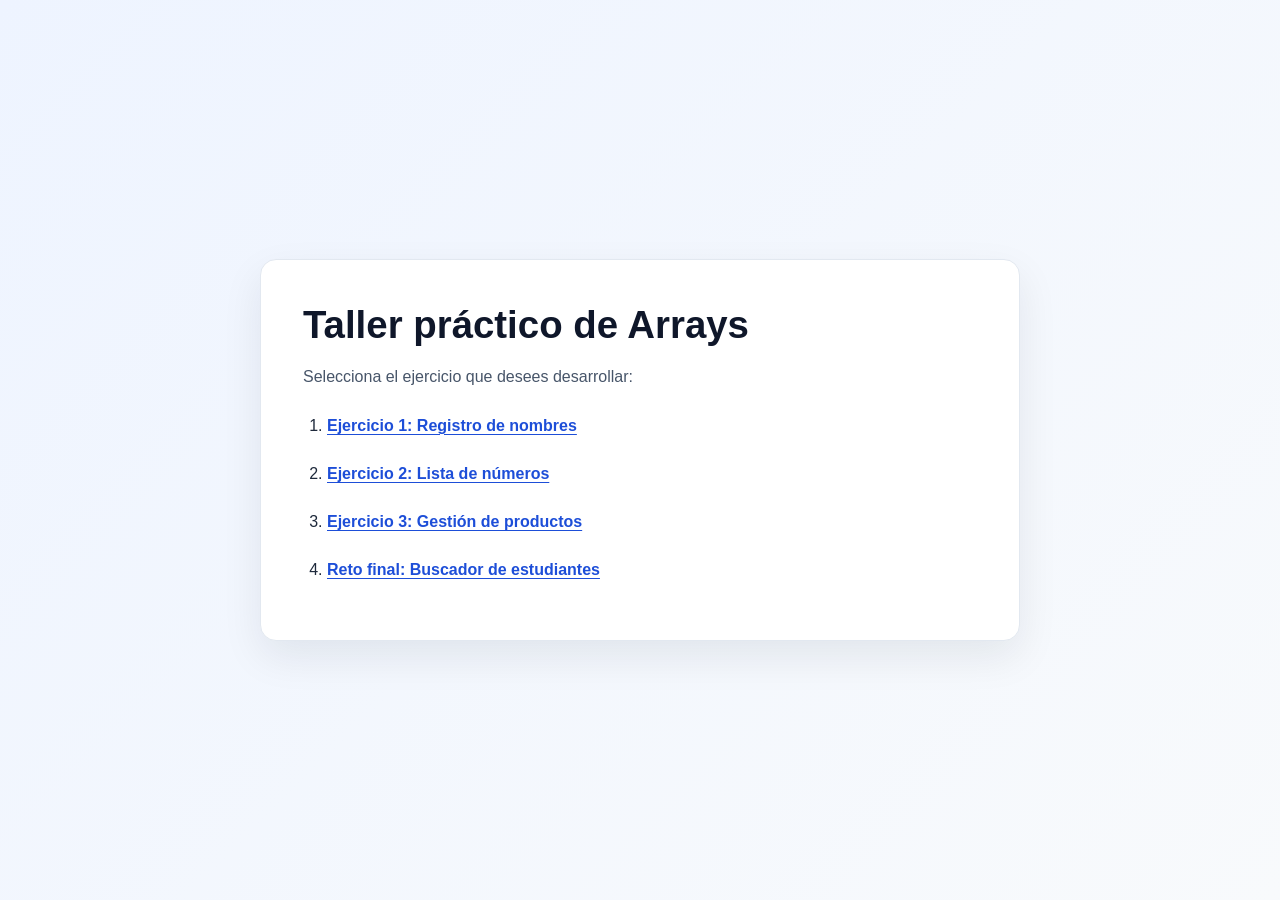
<file: index.html/index.html>
<!DOCTYPE html>
<html lang="es">
<head>
    <meta charset="UTF-8">
    <meta name="viewport" content="width=device-width, initial-scale=1.0">
    <title>Taller Práctico de Arrays</title>
    <link rel="stylesheet" href="css/style.css">
</head>
<body>
    <div class="contenedor">
        <h1>Taller práctico de Arrays</h1>
        <p>Selecciona el ejercicio que desees desarrollar:</p>
        <ol>
            <li><a href="ejercicio1.html">Ejercicio 1: Registro de nombres</a></li>
            <li><a href="ejercicio2.html">Ejercicio 2: Lista de números</a></li>
            <li><a href="ejercicio3.html">Ejercicio 3: Gestión de productos</a></li>
            <li><a href="ejercicio4.html">Reto final: Buscador de estudiantes</a></li>
        </ol>
    </div>
</body>
</html>
</file>
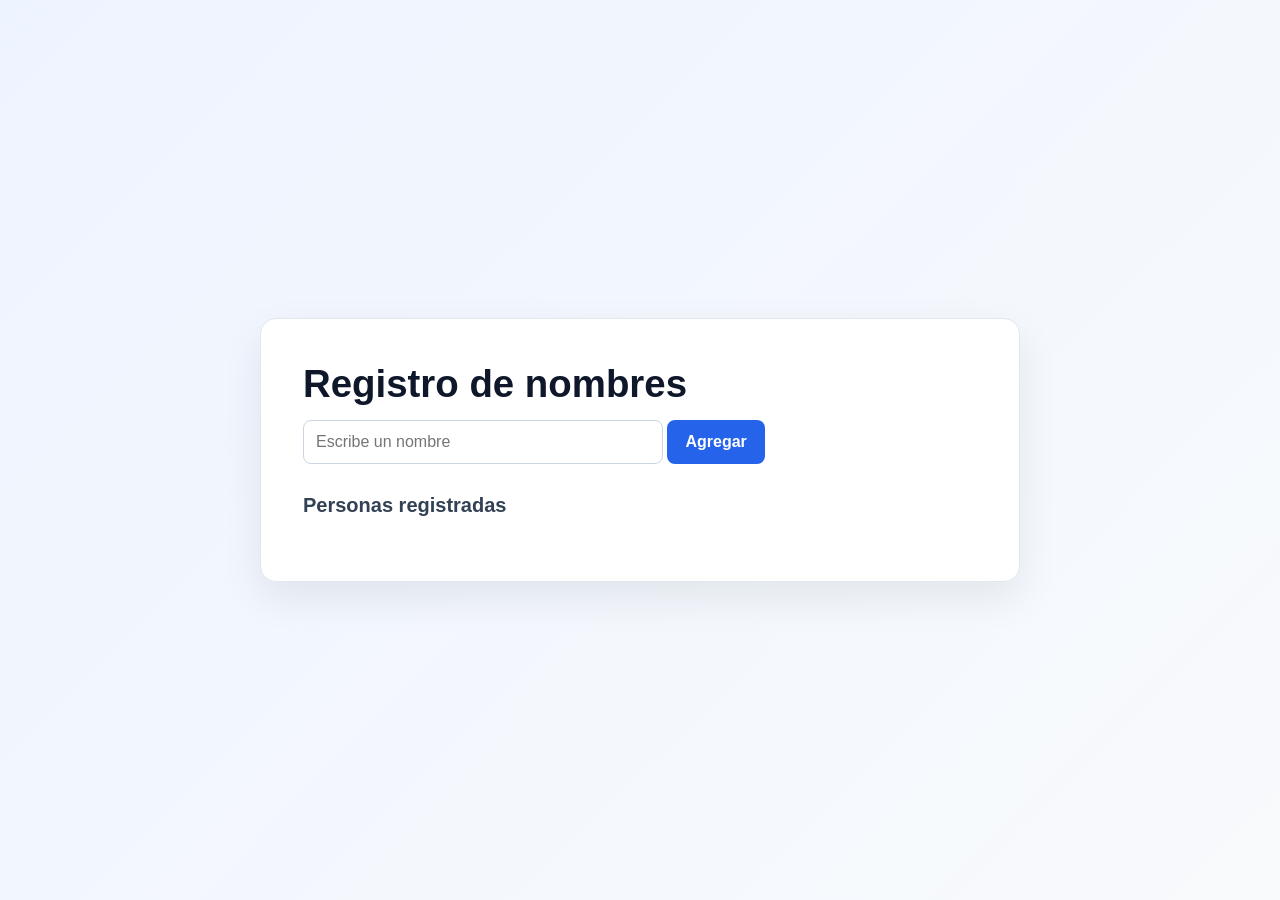
<file: index.html/ejercicio1.html>
<!DOCTYPE html>
<html lang="es">
<head>
    <meta charset="UTF-8">
    <meta name="viewport" content="width=device-width, initial-scale=1.0">
    <title>Registro de nombres</title>
    <link rel="stylesheet" href="css/style.css">
</head>
<body>
    <div class="contenedor">
        <h1>Registro de nombres</h1>
        <input type="text" id="nombre" placeholder="Escribe un nombre">
        <button type="button" onclick="agregarNombre()">Agregar</button>

        <h2>Personas registradas</h2>
        <ul id="lista"></ul>
        <p id="cantidad"></p>
    </div>

    <script src="js/ejercicio1.js"></script>
</body>
</html>
</file>
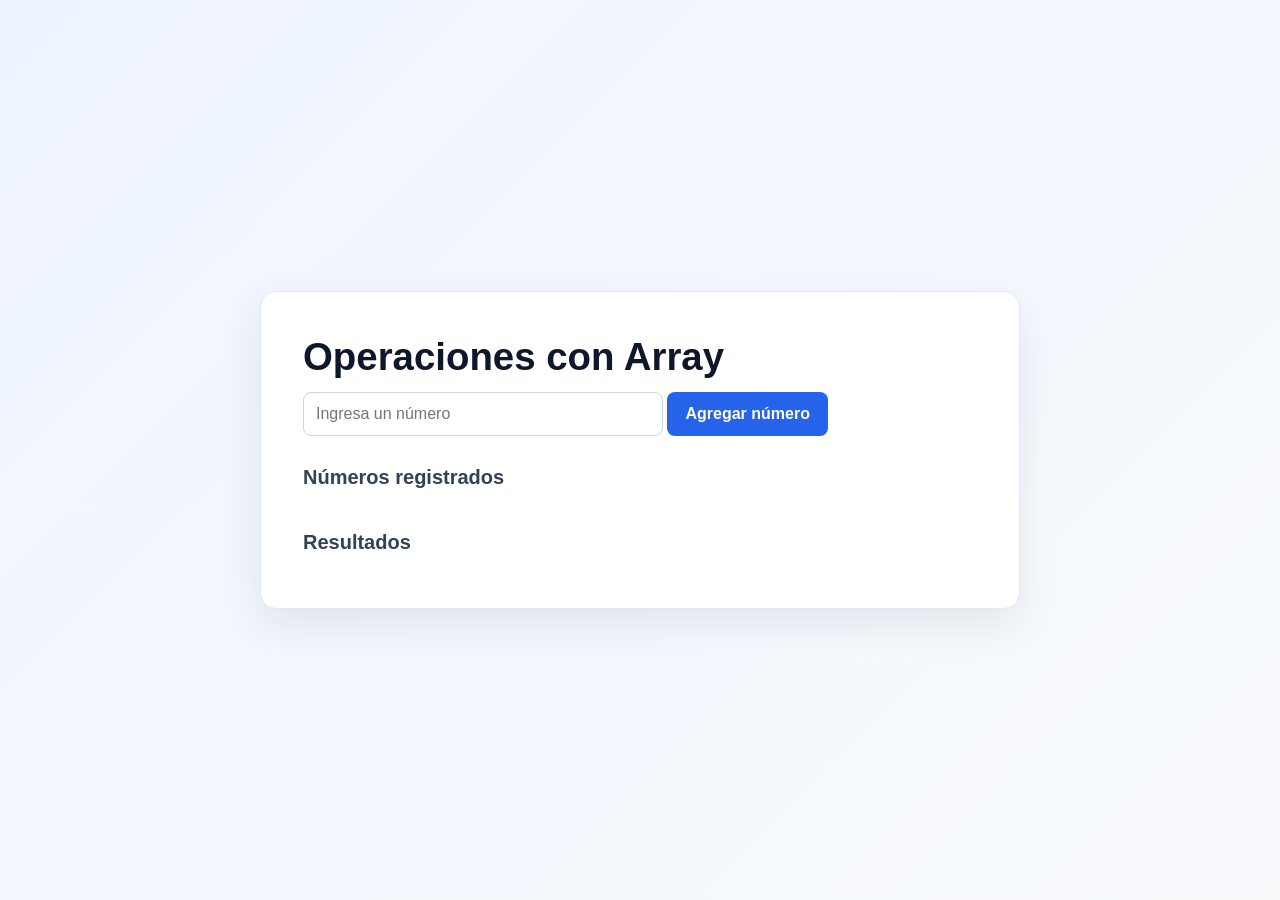
<file: index.html/ejercicio2.html>
<!DOCTYPE html>
<html lang="es">
<head>
    <meta charset="UTF-8">
    <meta name="viewport" content="width=device-width, initial-scale=1.0">
    <title>Operaciones con números</title>
    <link rel="stylesheet" href="css/style.css">
</head>
<body>
    <div class="contenedor">
        <h1>Operaciones con Array</h1>
        <input type="number" id="numero" placeholder="Ingresa un número">
        <button type="button" onclick="agregarNumeros()">Agregar número</button>

        <h2>Números registrados</h2>
        <ul id="lista"></ul>

        <h2>Resultados</h2>
        <p id="suma"></p>
        <p id="promedio"></p>
        <p id="mayor"></p>
        <p id="menor"></p>
    </div>

    <script src="js/ejercicio2.js"></script>
</body>
</html>
</file>
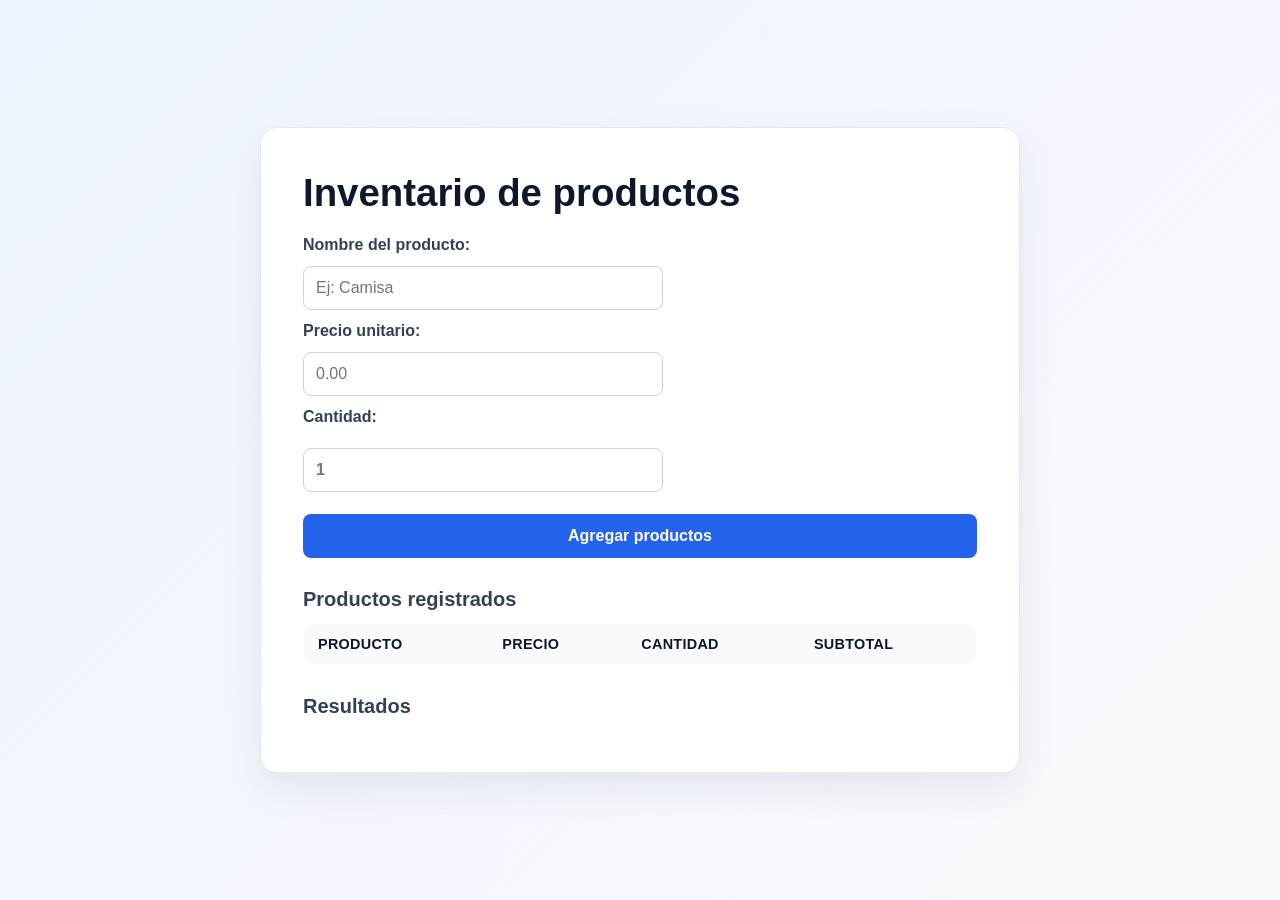
<file: index.html/ejercicio3.html>
<!DOCTYPE html>
<html lang="es">
<head>
    <meta charset="UTF-8">
    <meta name="viewport" content="width=device-width, initial-scale=1.0">
    <title>inventario de productos</title>
    <link rel="stylesheet" href="css/style.css">
</head>
<body>
    <div class="contenedor">
        <h1>Inventario de productos</h1>

        <form id="formulario">
            <label for="producto">Nombre del producto:</label>
            <input type="text" id="producto" placeholder="Ej: Camisa" required>

            <label for="precio">Precio unitario:</label>
            <input type="number" id="precio" min="0.01" step="0.01" placeholder="0.00" required>

            <label for="cantidad">Cantidad:</label>
            <input type="number" id="cantidad" min="1" step="1" placeholder="1" required>

            <button type="button" onclick="agregarPorducto()">Agregar productos</button>
        </form>

        <h2>Productos registrados</h2>
        <table>
            <thead>
                <tr>
                    <th>Producto</th>
                    <th>Precio</th>
                    <th>Cantidad</th>
                    <th>Subtotal</th>
                </tr>
            </thead>
            <tbody id="tabla"></tbody>
        </table>

        <h2>Resultados</h2>
        <p id="total"></p>
    </div>

    <script src="js/ejercicio3.js"></script>
</body>
</html>
</file>
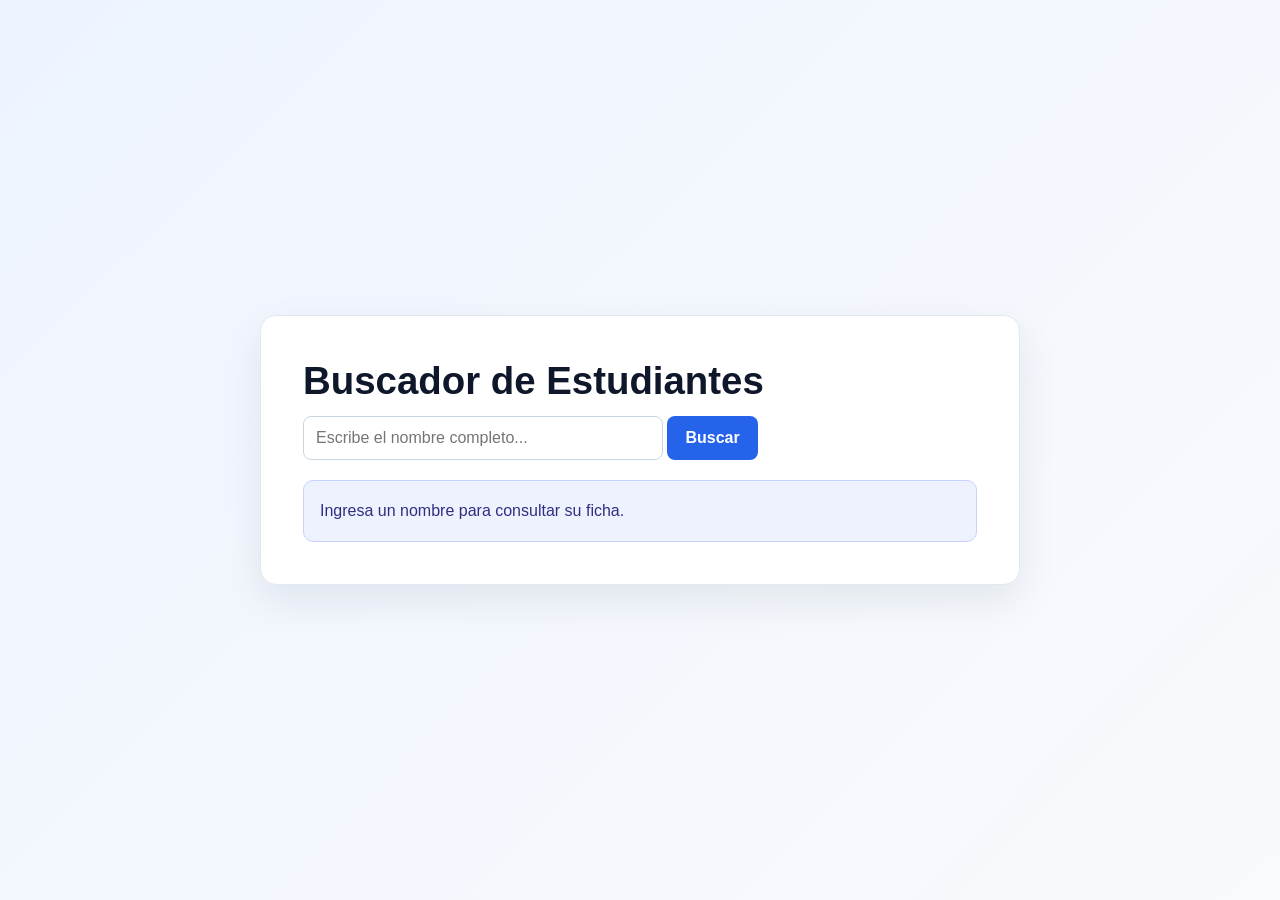
<file: index.html/ejercicio4.html>
<!DOCTYPE html>
<html lang="es">

<head>
    <meta charset="UTF-8">
    <meta name="viewport" content="width=device-width, initial-scale=1.0">
    <title>Buscador de Estudiantes</title>
    <link rel="stylesheet" href="css/style.css">
</head>

<body>
    <div class="contenedor">
        <h1>Buscador de Estudiantes</h1>

        <input type="text" id="inputNombre" placeholder="Escribe el nombre completo...">
        <button type="button" onclick="buscarEstudiante()">Buscar</button>

        <div id="resultado">
            Ingresa un nombre para consultar su ficha.
        </div>
    </div>

    <script src="js/ejercicio4.js"></script>
</body>

</html>
</file>
<file: index.html/css/style.css>
:root {
    font-family: "Segoe UI", Arial, sans-serif;
    color: #1e293b;
    background: #f1f5f9;
    font-synthesis: none;
    text-rendering: optimizeLegibility;
}

* {
    box-sizing: border-box;
}

html {
    scroll-behavior: smooth;
}

body {
    margin: 0;
    min-height: 100vh;
    padding: clamp(20px, 4vw, 40px);
    display: flex;
    align-items: center;
    justify-content: center;
    background: linear-gradient(135deg, #eef4ff 0%, #f8fafc 100%);
    color: #1e293b;
}

.contenedor {
    width: min(100%, 760px);
    padding: clamp(24px, 5vw, 42px);
    background: #fff;
    border: 1px solid #e2e8f0;
    border-radius: 16px;
    box-shadow: 0 16px 40px rgb(15 23 42 / 8%);
}

h1 {
    margin: 0 0 12px;
    color: #0f172a;
    font-size: clamp(1.8rem, 5vw, 2.4rem);
    line-height: 1.2;
}

h2 {
    margin: 30px 0 12px;
    color: #334155;
    font-size: 1.25rem;
}

p {
    color: #475569;
    line-height: 1.6;
}

form {
    display: grid;
    gap: 12px;
    margin-top: 20px;
}

label {
    color: #334155;
    font-weight: 600;
}

input {
    width: min(100%, 360px);
    min-height: 44px;
    margin: 0;
    padding: 10px 12px;
    border: 1px solid #cbd5e1;
    border-radius: 8px;
    color: #0f172a;
    font: inherit;
    background: #fff;
}

input:focus {
    border-color: #2563eb;
    outline: 3px solid rgb(37 99 235 / 18%);
}

button {
    min-height: 44px;
    padding: 10px 18px;
    border: 0;
    border-radius: 8px;
    background: #2563eb;
    color: #fff;
    cursor: pointer;
    font: inherit;
    font-weight: 600;
    transition: background-color 150ms ease, transform 150ms ease;
}

button:hover {
    background: #1d4ed8;
}

button:active {
    transform: translateY(1px);
}

button:focus-visible,
a:focus-visible {
    outline: 3px solid #93c5fd;
    outline-offset: 3px;
}

ul,
ol {
    padding-left: 24px;
    margin: 0;
}

li {
    margin: 8px 0;
    line-height: 1.5;
}

ul li {
    padding: 10px 12px;
    border: 1px solid #e2e8f0;
    border-radius: 8px;
    background: #f8fafc;
}

ol li {
    padding: 8px 0;
}

a {
    color: #1d4ed8;
    font-weight: 600;
    text-decoration-thickness: 1px;
    text-underline-offset: 3px;
}

a:hover {
    color: #1e40af;
}

table {
    width: 100%;
    border-collapse: collapse;
    margin-top: 12px;
    overflow: hidden;
    border: 1px solid #e2e8f0;
    border-radius: 12px;
}

th,
td {
    padding: 12px 14px;
    text-align: left;
    border-bottom: 1px solid #e2e8f0;
}

th {
    background: #f8fafc;
    color: #0f172a;
    font-size: 0.9rem;
    letter-spacing: 0.02em;
    text-transform: uppercase;
}

tbody tr:hover {
    background: #f8fafc;
}

#cantidad,
#suma,
#promedio,
#mayor,
#menor,
#total {
    margin: 10px 0;
    color: #334155;
    font-weight: 600;
}

#resultado {
    margin-top: 20px;
    padding: 18px 16px;
    border-radius: 10px;
    background: #eef2ff;
    border: 1px solid #c7d2fe;
    color: #312e81;
    min-height: 52px;
    line-height: 1.5;
}

#lista {
    display: grid;
    gap: 8px;
    padding-left: 0;
    list-style: none;
}

@media (max-width: 480px) {
    body {
        padding: 12px;
    }

    .contenedor {
        padding: 22px 18px;
        border-radius: 12px;
    }

    input,
    button {
        width: 100%;
    }

    form {
        gap: 10px;
    }

    th,
    td {
        padding: 10px 8px;
        font-size: 0.9rem;
    }
}
</file>
